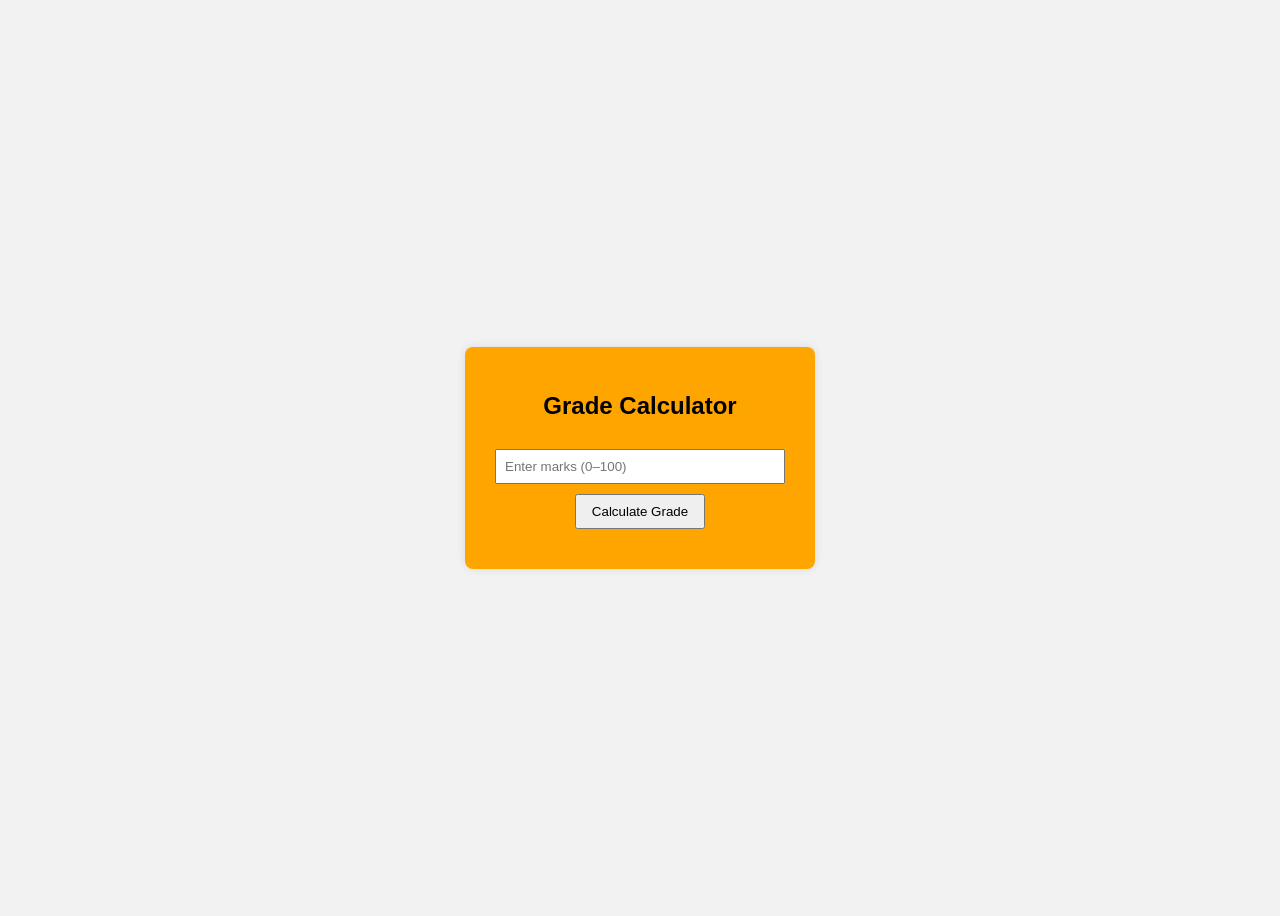
<file: index.html>
<!DOCTYPE html>
<html lang="en">
<head>
    <meta charset="UTF-8">
    <title>Grade Calculator</title>
    <style>
        body {
            font-family: Arial, sans-serif;
            background-color: #f2f2f2;
            display: flex;
            justify-content: center;
            align-items: center;
            height: 100vh;
        }
        .container {
            background:orange;
            padding: 25px;
            border-radius: 8px;
            width: 300px;
            box-shadow: 0 0 10px rgba(0,0,0,0.1);
            text-align: center;
        }
        input {
            width: 90%;
            padding: 8px;
            margin: 10px 0;
        }
        button {
            padding: 8px 15px;
            cursor: pointer;
        }
        #result {
            margin-top: 15px;
            font-weight: bold;
        }
    </style>
</head>
<body>

<div class="container">
    <h2>Grade Calculator</h2>
    
    <input type="number" id="marks" placeholder="Enter marks (0–100)">
    
    <button onclick="calculateGrade()">Calculate Grade</button>
    
    <div id="result"></div>
</div>

<script src="script.js"></script>
</body>
</html>
</file>
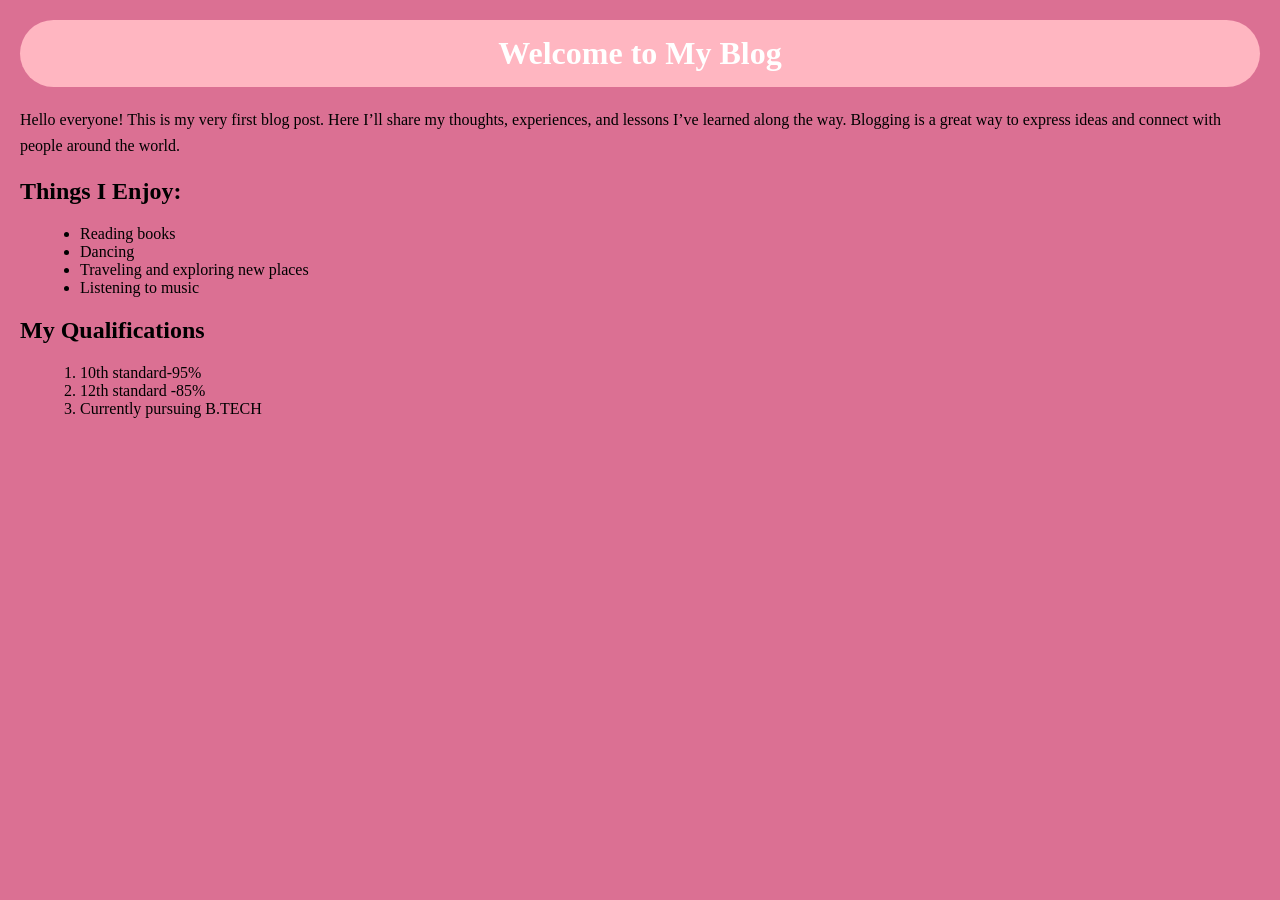
<file: blog.html>
<!DOCTYPE html>
<html lang="en">
<head>
    <title>My Blog</title>
    <style>
        body {
            font-family:'Times New Roman', Times, serif;
            margin: 20px;
            background-color:palevioletred;
        }
        header {
            background-color:lightpink;
            color: white;
            padding: 15px;
            text-align: center;
            border-radius: 100px;
        }
        h1 {
            margin: 0;                                        
        }
        p {
            font-size: 16px;
            line-height: 1.6;
        }
        section {
            margin-top: 20px;
        }
        ul, ol {
            margin-left: 20px;
        }
    </style>
</head>
<body>

    <header>
        <h1>Welcome to My Blog</h1>
    </header>

    <section>
        <p>
            Hello everyone! This is my very first blog post. 
            Here I’ll share my thoughts, experiences, and lessons I’ve learned along the way.  
            Blogging is a great way to express ideas and connect with people around the world.
        </p>

        <h2>Things I Enjoy:</h2>
        <ul>
            <li>Reading books</li>
            <li>Dancing</li>
            <li>Traveling and exploring new places</li>
            <li>Listening to music</li>
        </ul>

        <h2>My Qualifications</h2>
        <ol>
            <li>10th standard-95%</li>
            <li>12th standard -85%</li>
            <li>Currently pursuing B.TECH</li>
        </ol>
    </section>

</body>
</html>
</file>
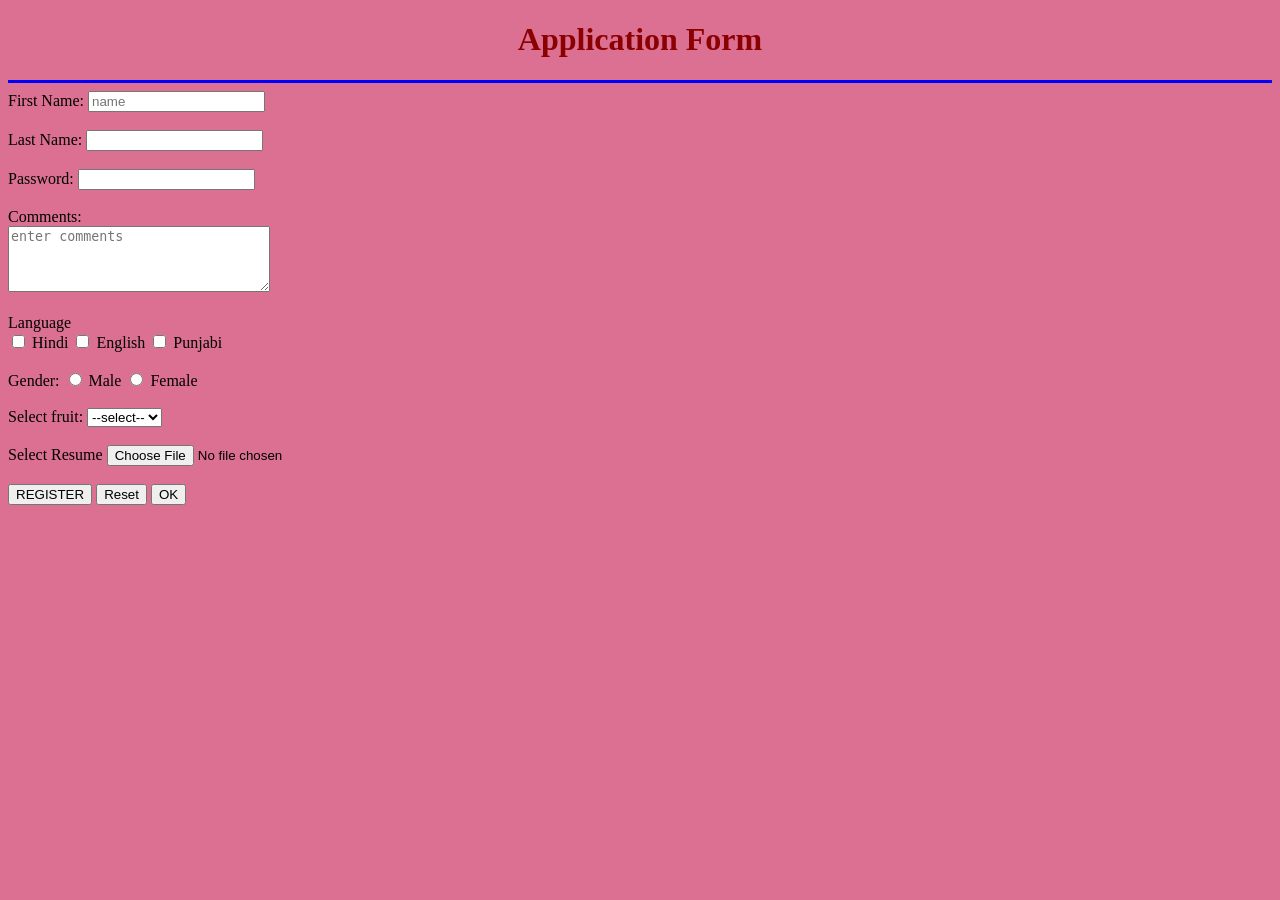
<file: forms.html>
<!DOCTYPE html>
<html>
<head>
    <title>Application Form</title>
</head>
<body bgcolor="palevioletred">
    <h1 align="center" style="color:darkred;">Application Form</h1>
    <hr color="blue" size="3">

    <form>
        <label>First Name:</label>
        <input type="text" name="fname" placeholder="name"><br><br>

        <label>Last Name:</label>
        <input type="text" name="lname"><br><br>

        <label>Password:</label>
        <input type="password" name="password"><br><br>


        <label>Comments:</label><br>
        <textarea name="comments" rows="4" cols="30" placeholder="enter comments"></textarea><br><br>

        <label>Language</label><br>
        <input type="checkbox" name="lang" value="Hindi"> Hindi
        <input type="checkbox" name="lang" value="English"> English
        <input type="checkbox" name="lang" value="Punjabi"> Punjabi
        <br><br>

        <label>Gender:</label>
        <input type="radio" name="gender" value="Male"> Male
        <input type="radio" name="gender" value="Female"> Female
        <br><br>

        <label>Select fruit:</label>
        <select name="fruit">
            <option>--select--</option>
            <option>Apple</option>
            <option>Mango</option>
            <option>Banana</option>
            <option>Orange</option>
        </select>
        <br><br>

        <label>Select Resume</label>
        <input type="file" name="resume">
        <br><br>

        <input type="submit" value="REGISTER">
        <input type="reset" value="Reset">
        <input type="button" value="OK">
    </form>
</body>
</html>
</file>
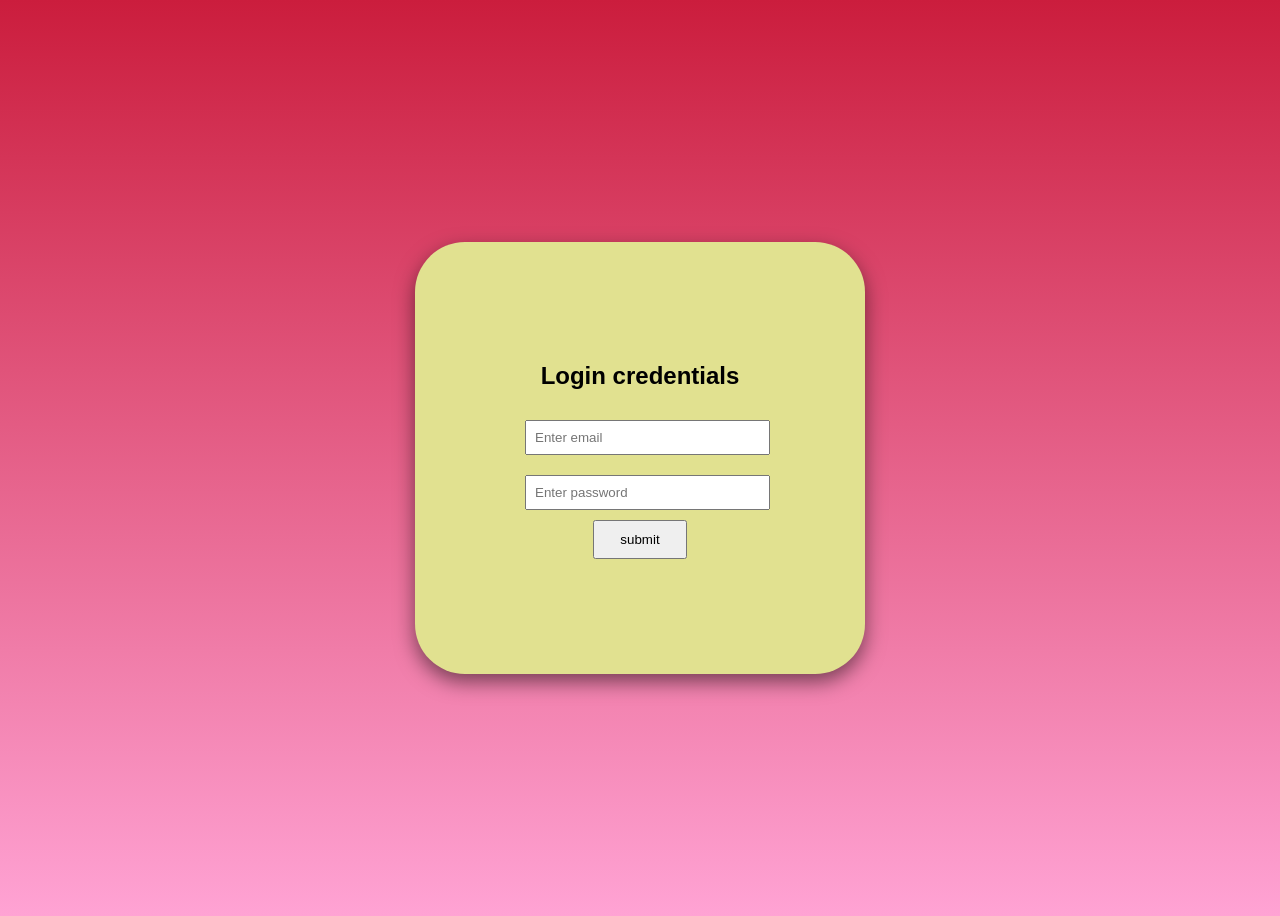
<file: login page.html>
<!DOCTYPE html>
<html lang="en">
<head>
    <meta charset="UTF-8">
    <title>Login credentials</title>
    <style>
        body {
            font-family: Arial, sans-serif;
            background: linear-gradient(to bottom,#cb1d3d, #ffa3d4);
            display: flex;
            justify-content: center;
            align-items: center;
            height: 100vh;
        }
        .container {
            background:rgb(225, 225, 144);
            padding: 100px;
            border-radius: 50px;
            width: 250px;
            text-align: center;
            box-shadow: 0 8px 20px rgba(0,0,0,0.5);
        }
        input {
            width: 90%;
            padding: 8px;
            margin: 10px ;
        }
        button {
            padding: 10px 25px;
            cursor: pointer;
        }
        #result {
            margin-top: 15px;
            font-weight: bold;
        }
    </style>
</head>
<body>

<div class="container">
    <h2>Login credentials </h2>
    
    <input type="text" id="login" placeholder="Enter email">
    <input type="password" id="pass" placeholder="Enter password">
    
    <button onclick="login()">submit</button>
    
    <div id="result">
        
    </div>
</div>

<script src="loginscript.js"></script>
</body>
</html>
</file>
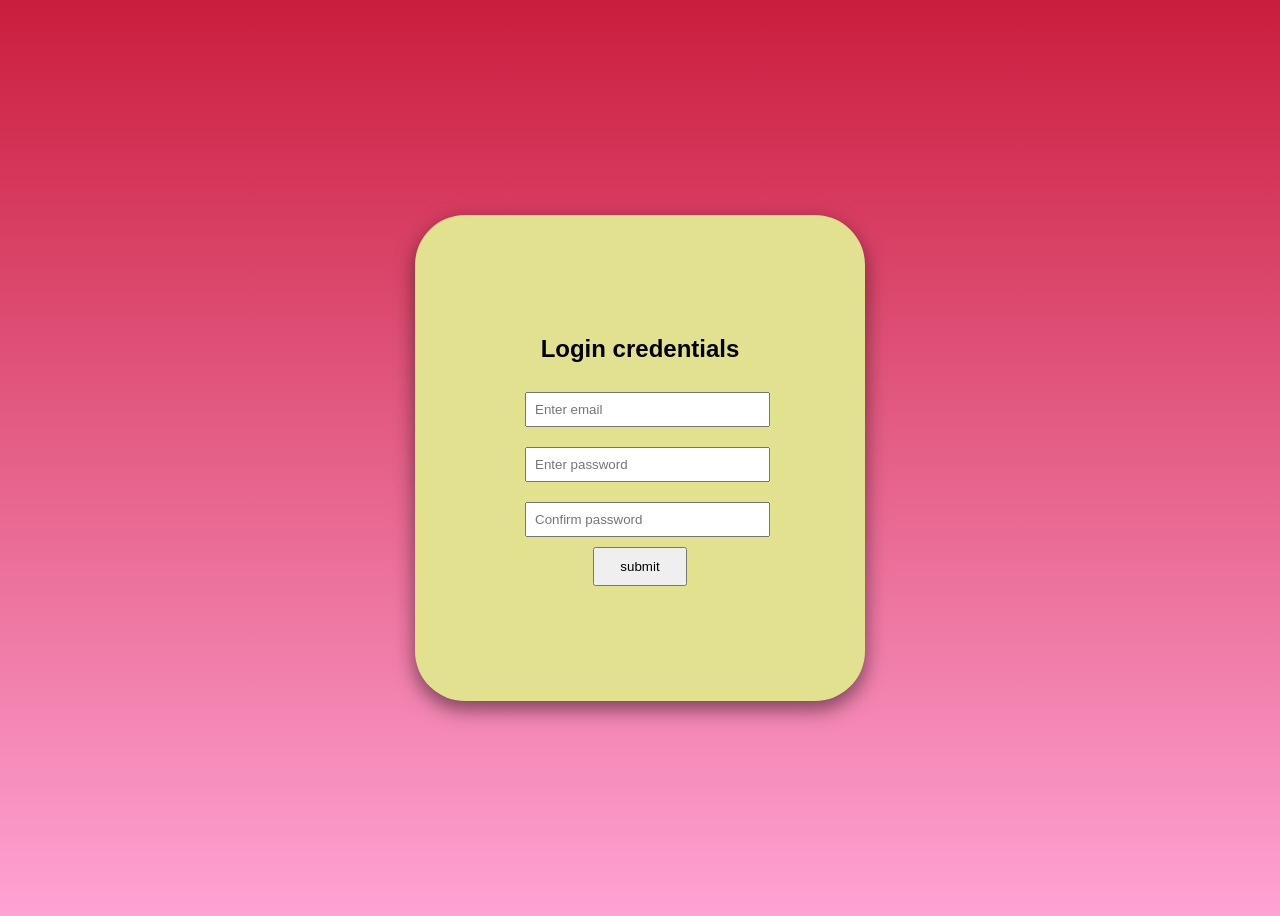
<file: mail.html>
<!DOCTYPE html>
<html lang="en">
<head>
    <meta charset="UTF-8">
    <title>Login credentials</title>
    <style>
        body {
            font-family: Arial, sans-serif;
            background: linear-gradient(to bottom,#cb1d3d, #ffa3d4);
            display: flex;
            justify-content: center;
            align-items: center;
            height: 100vh;
        }
        .container {
            background:rgb(225, 225, 144);
            padding: 100px;
            border-radius: 50px;
            width: 250px;
            text-align: center;
            box-shadow: 0 8px 20px rgba(0,0,0,0.5);
        }
        input {
            width: 90%;
            padding: 8px;
            margin: 10px ;
        }
        button {
            padding: 10px 25px;
            cursor: pointer;
        }
        #result {
            margin-top: 15px;
            font-weight: bold;
        }
    </style>
</head>
<body>

<div class="container">
    <h2>Login credentials </h2>
    
    <input type="text" id="login" placeholder="Enter email">
    <input type="password" id="pass" placeholder="Enter password" minlength="8">
    <input type="password" id="password" placeholder="Confirm password">
    
    <button onclick="login()">submit</button>
    
    <div id="result">
        
    </div>
</div>

<script src="mail.js"></script>
</body>
</html>
</file>
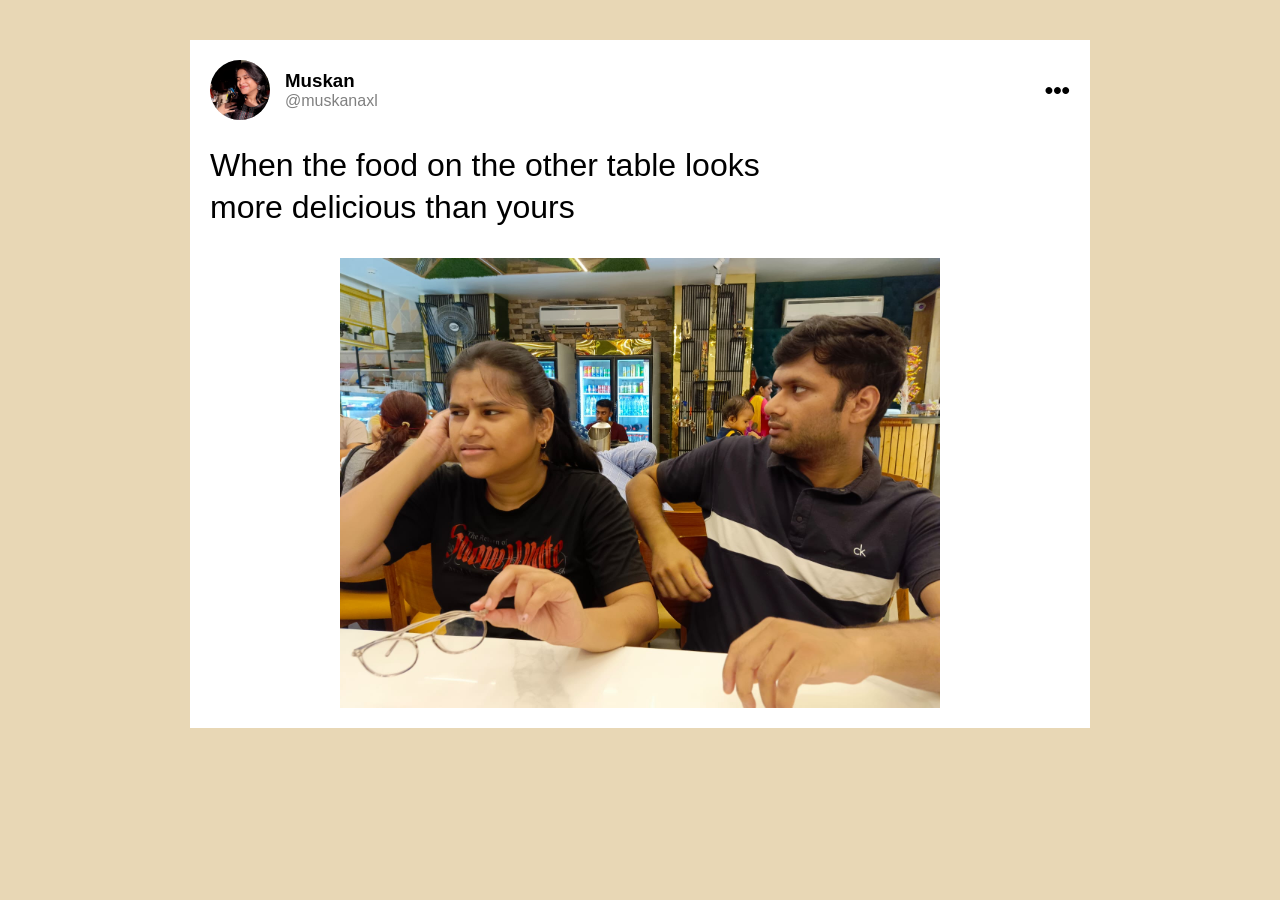
<file: meme.html>
<!DOCTYPE html>
<html lang="en">
<head>
    <meta charset="UTF-8">
    <meta name="viewport" content="width=device-width, initial-scale=1.0">
    <title>Meme</title>
    <link rel="stylesheet" href="meme.css">
</head>
<body>

    <div class="meme">
        <div class="top">

            <div class="profile">
                <img src="profile.jpeg" alt="Profile">

                <div class="name">
                    <h3>Muskan</h3>
                    <p>@muskanaxl</p>
                </div>

            </div>

            <h2>•••</h2>

        </div>
        <div class="text">
            <h1>
                When the food on the other table looks
                <br>
                more delicious than yours
            </h1>
        </div>
        <div class="image">

            <img src="meme.jpeg" alt="Meme Image">

        </div>

    </div>

</body>
</html>
</file>
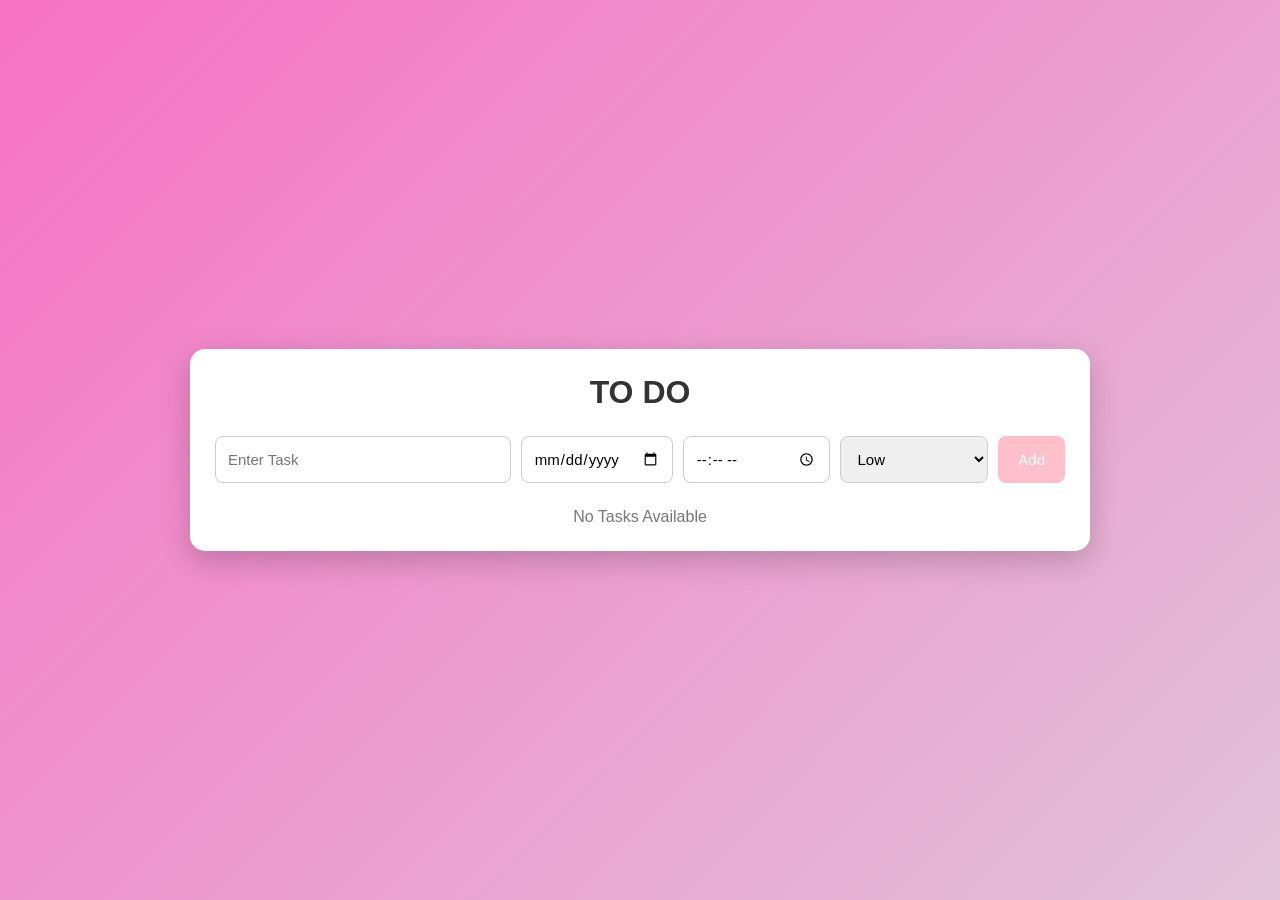
<file: todoapp.html>
<!DOCTYPE html>
<html lang="en">
<head>
<meta charset="UTF-8">
<meta name="viewport" content="width=device-width, initial-scale=1.0">
<title>Task Scheduler</title>

<style>

*{
    margin:0;
    padding:0;
    box-sizing:border-box;
    font-family:Arial, Helvetica, sans-serif;
}

body{
    background:linear-gradient(135deg,#f772c4,#e1c3d9);
    min-height:100vh;
    display:flex;
    justify-content:center;
    align-items:center;
    padding:30px;
}

.container{
    width:900px;
    max-width:100%;
    background:white;
    border-radius:15px;
    padding:25px;
    box-shadow:0 10px 30px rgba(0,0,0,.2);
}

h1{
    text-align:center;
    margin-bottom:25px;
    color:#333;
}

.input-section{
    display:grid;
    grid-template-columns:2fr 1fr 1fr 1fr auto;
    gap:10px;
    margin-bottom:25px;
}

.input-section input,
.input-section select{
    padding:12px;
    border:1px solid #ccc;
    border-radius:8px;
    font-size:15px;
}

.input-section button{
    background:pink;
    color:white;
    border:none;
    padding:12px 20px;
    border-radius:8px;
    cursor:pointer;
    font-size:15px;
}

.input-section button:hover{
    background:#f405b4;
}

.task{
    display:flex;
    justify-content:space-between;
    align-items:center;
    background:#f8f9fa;
    padding:15px;
    border-radius:10px;
    margin-bottom:12px;
    transition:.3s;
}

.task:hover{
    transform:translateY(-2px);
}

.left{
    display:flex;
    align-items:center;
    gap:15px;
}

.left input{
    width:20px;
    height:20px;
}

.task.completed .task-name{
    text-decoration:line-through;
    color:gray;
}

.task-name{
    font-size:17px;
    font-weight:bold;
}

.details{
    font-size:13px;
    color:#666;
    margin-top:4px;
}

.priority{
    padding:4px 10px;
    border-radius:20px;
    color:white;
    font-size:12px;
}

.low{
    background:green;
}

.medium{
    background:orange;
}

.high{
    background:red;
}

.delete-btn{
    background:red;
    color:white;
    border:none;
    padding:8px 12px;
    border-radius:6px;
    cursor:pointer;
}

.delete-btn:hover{
    background:darkred;
}

.empty{
    text-align:center;
    color:#777;
    margin-top:20px;
}

@media(max-width:750px){

.input-section{
    grid-template-columns:1fr;
}

.task{
    flex-direction:column;
    align-items:flex-start;
    gap:10px;
}

}

</style>

</head>
<body>

<div class="container">

<h1>TO DO</h1>

<div class="input-section">

<input type="text" id="taskInput" placeholder="Enter Task">

<input type="date" id="date">

<input type="time" id="time">

<select id="priority">
<option value="Low">Low</option>
<option value="Medium">Medium</option>
<option value="High">High</option>
</select>

<button onclick="addTask()">Add</button>

</div>

<div id="taskList"></div>

</div>

<script>

let tasks = JSON.parse(localStorage.getItem("tasks")) || [];

displayTasks();

function addTask(){

const taskInput=document.getElementById("taskInput");
const date=document.getElementById("date");
const time=document.getElementById("time");
const priority=document.getElementById("priority");

if(taskInput.value.trim()==""){
alert("Please enter a task");
return;
}

tasks.push({

name:taskInput.value,
date:date.value,
time:time.value,
priority:priority.value,
completed:false

});

saveTasks();

taskInput.value="";
date.value="";
time.value="";
priority.value="Low";

displayTasks();

}

function displayTasks(){

const taskList=document.getElementById("taskList");

taskList.innerHTML="";

if(tasks.length==0){

taskList.innerHTML="<p class='empty'>No Tasks Available</p>";
return;

}

tasks.sort((a,b)=>{

return new Date(a.date+" "+a.time)-new Date(b.date+" "+b.time);

});

tasks.forEach((task,index)=>{

const div=document.createElement("div");

div.className="task";

if(task.completed)
div.classList.add("completed");

let color="low";

if(task.priority=="Medium")
color="medium";

if(task.priority=="High")
color="high";

div.innerHTML=`

<div class="left">

<input type="checkbox"
${task.completed?"checked":""}
onchange="toggleTask(${index})">

<div>

<div class="task-name">${task.name}</div>

<div class="details">

📅 ${task.date || "No Date"}

&nbsp;&nbsp;

⏰ ${task.time || "No Time"}

&nbsp;&nbsp;

<span class="priority ${color}">
${task.priority}
</span>

</div>

</div>

</div>

<button class="delete-btn"
onclick="deleteTask(${index})">
Delete
</button>

`;

taskList.appendChild(div);

});

}

function toggleTask(index){

tasks[index].completed=!tasks[index].completed;

saveTasks();

displayTasks();

}

function deleteTask(index){

tasks.splice(index,1);

saveTasks();

displayTasks();

}

function saveTasks(){

localStorage.setItem("tasks",JSON.stringify(tasks));

}

</script>

</body>
</html>
</file>
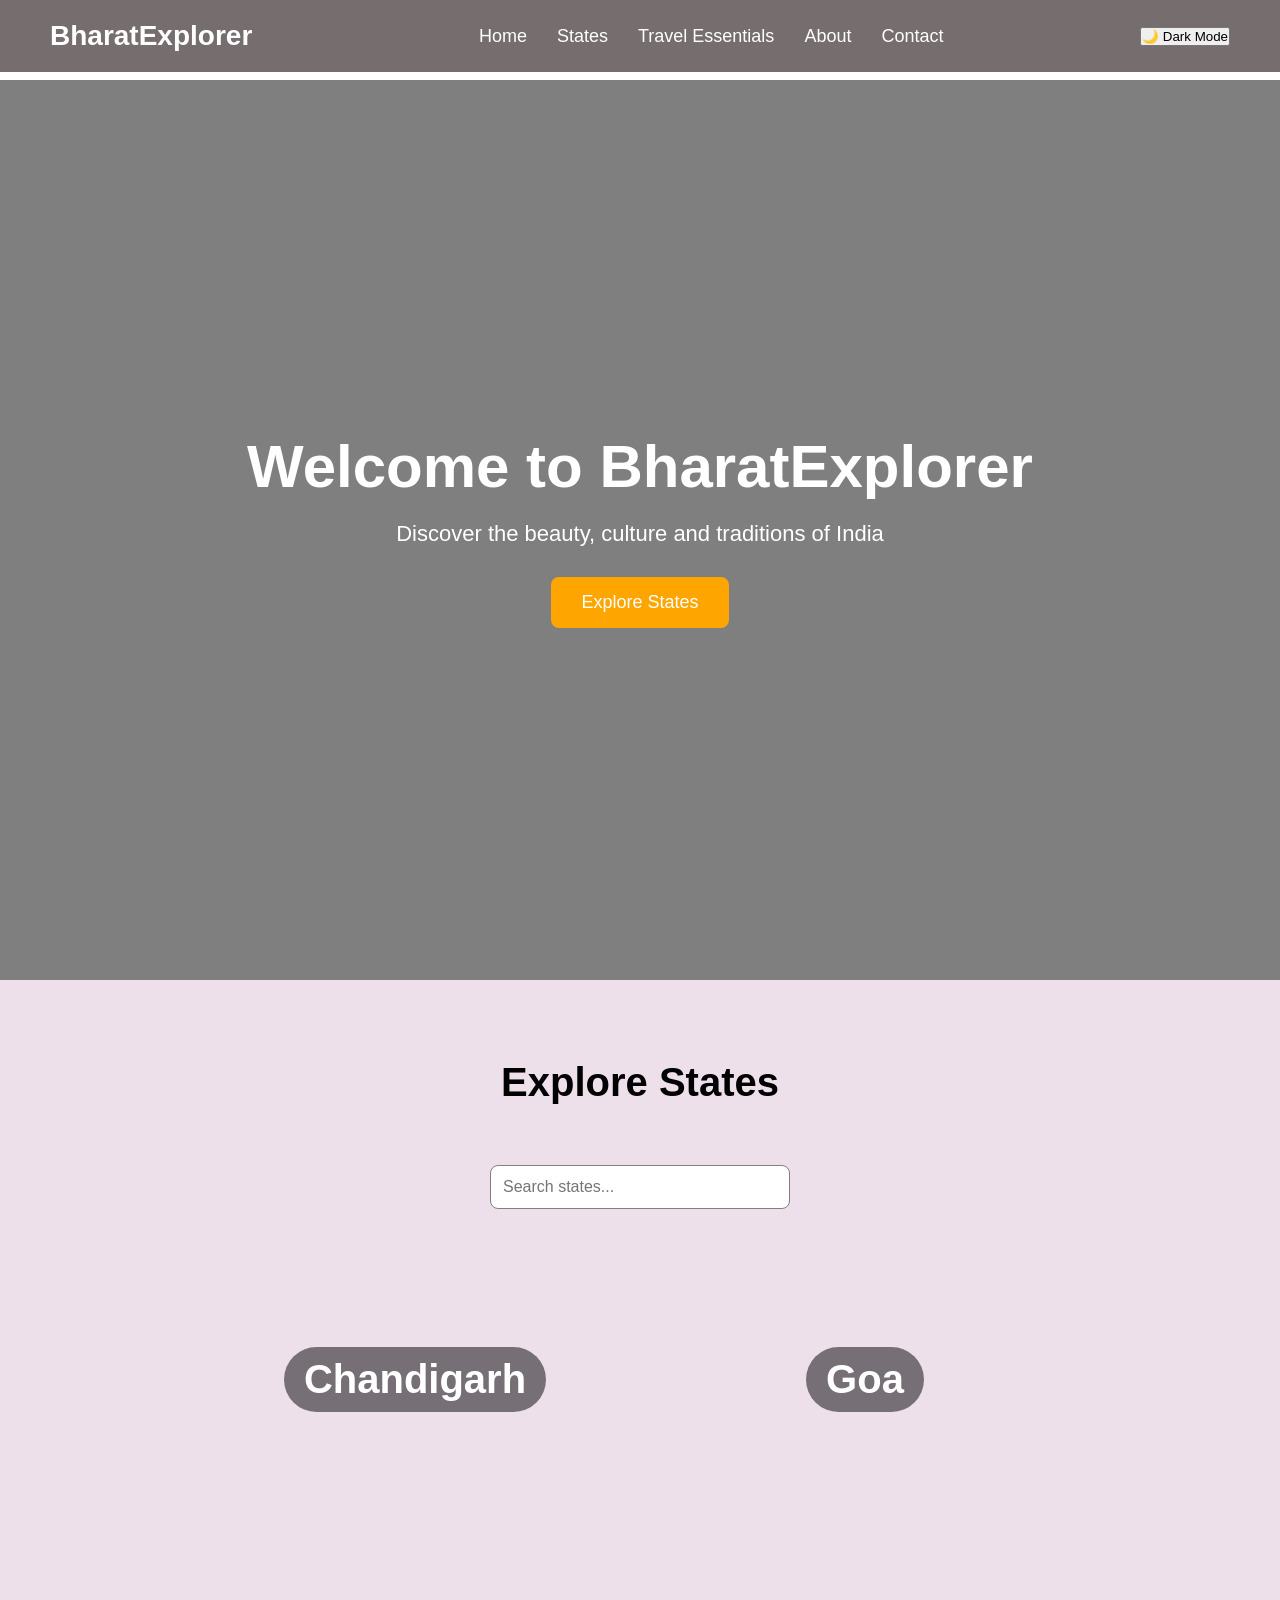
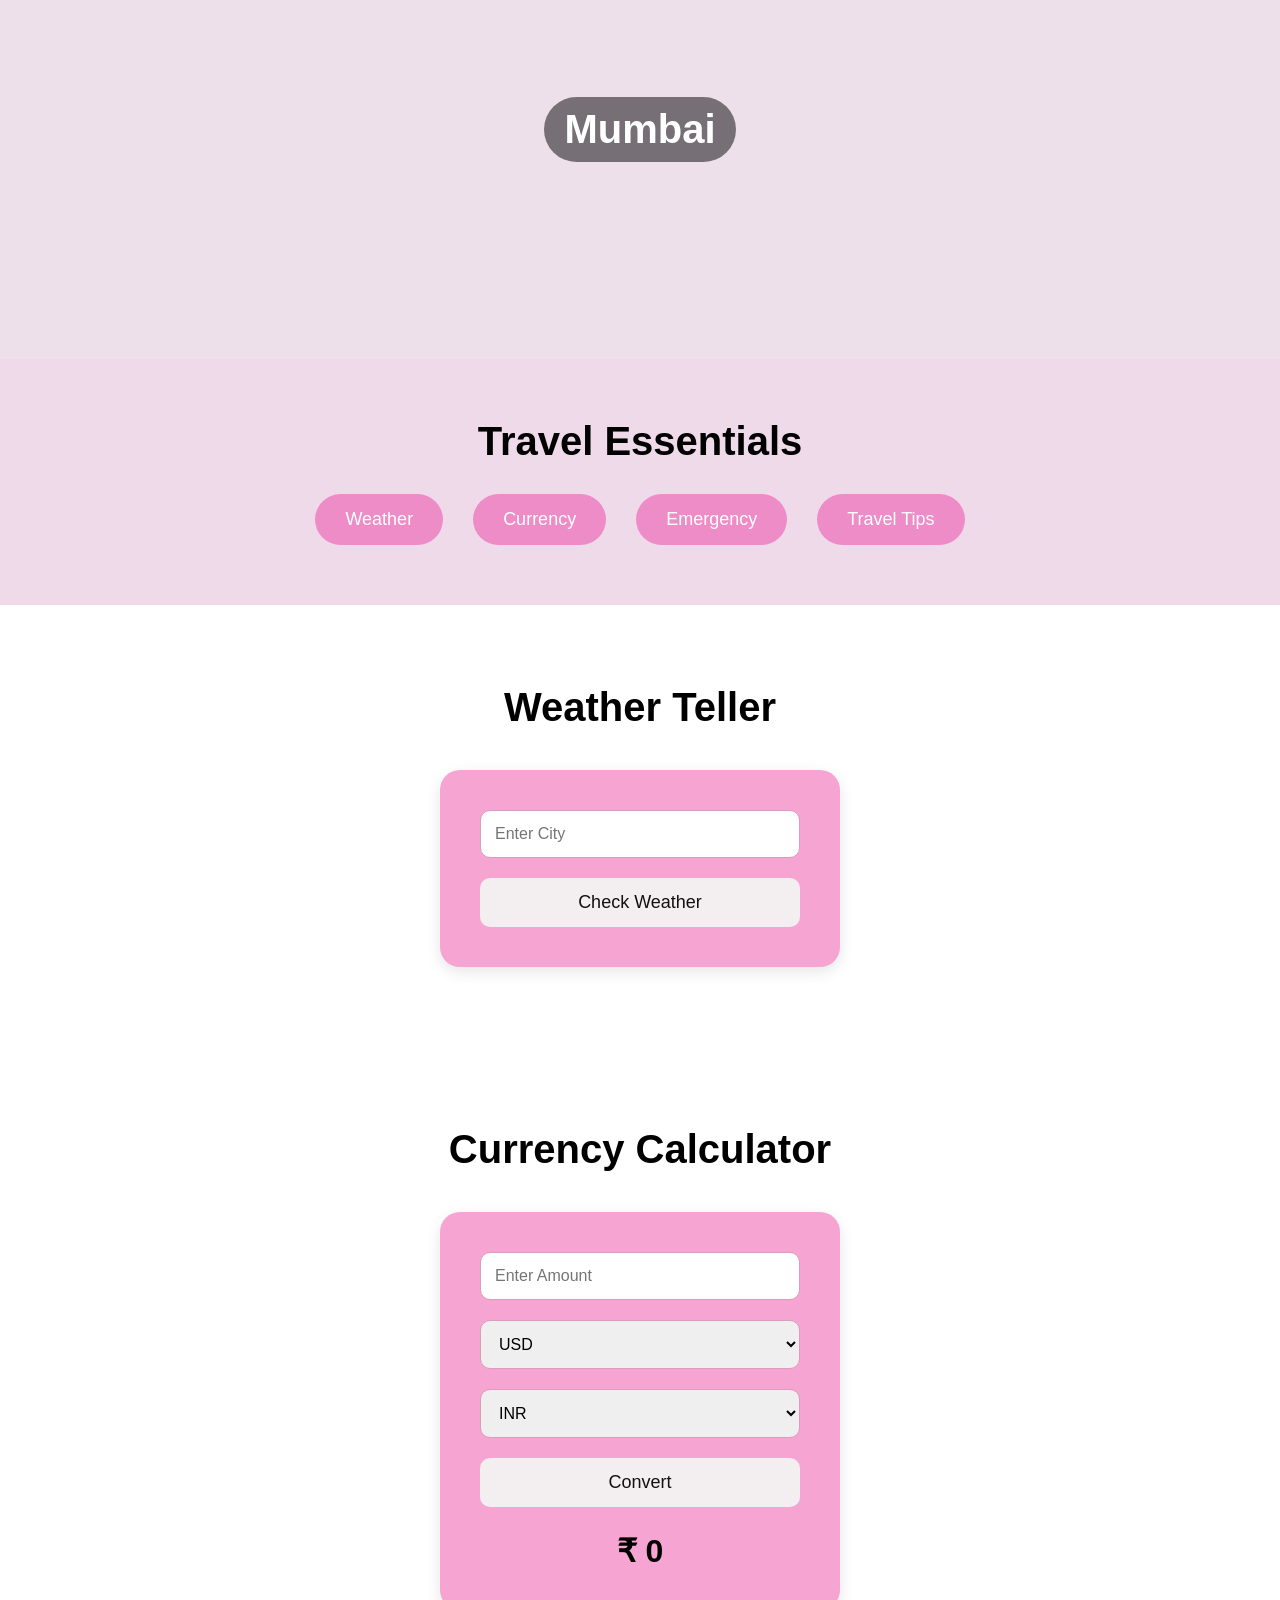
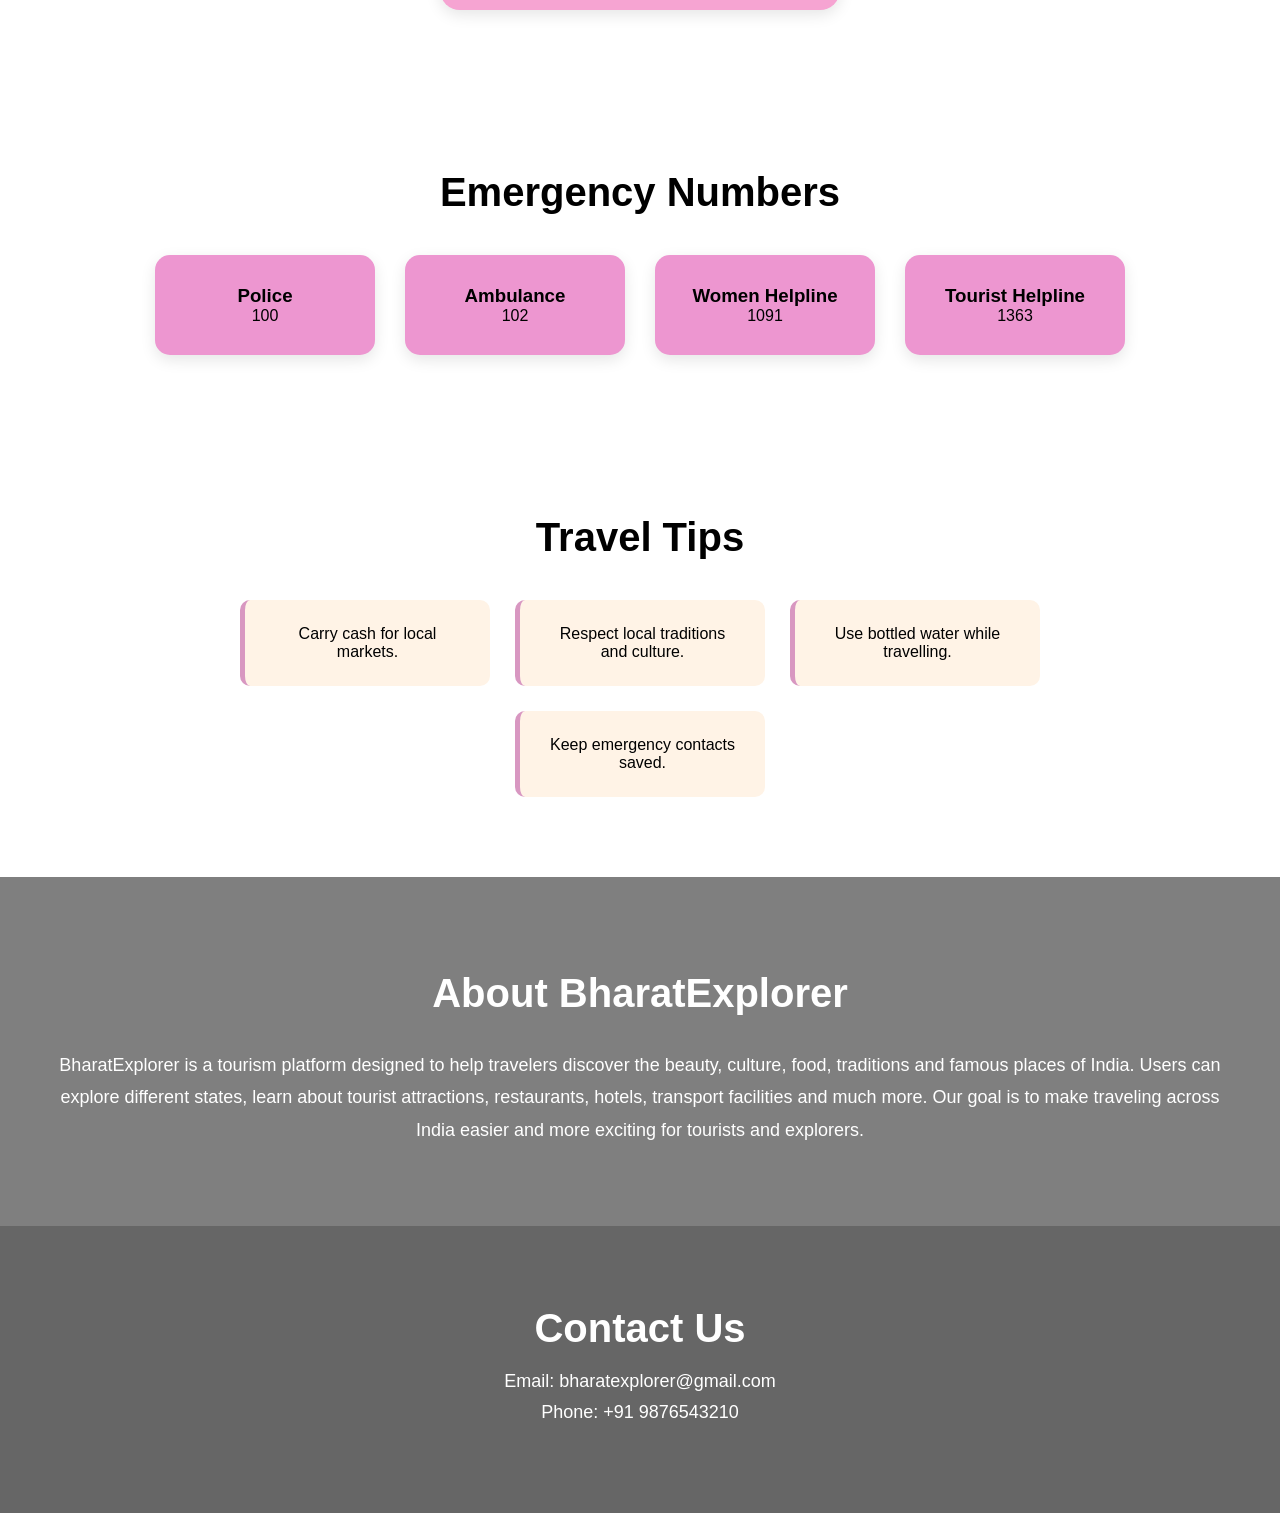
<file: BharatEXplorer/home.html>
<!DOCTYPE html>
<html lang="en">

<head>

    <meta charset="UTF-8">

    <meta name="viewport" content="width=device-width, initial-scale=1.0">

    <title>Bharat Explorer</title>

    <link rel="stylesheet" href="style.css">

</head>

<body>


    <!-- NAVBAR -->

    <nav>

        <div class="logo">
            BharatExplorer
        </div>

        <ul>

            <li><a href="#">Home</a></li>
            <li><a href="#states">States</a></li>
            <li><a href="#travel">Travel Essentials</a></li>
            <li><a href="#about">About</a></li>
            <li><a href="#contact">Contact</a></li>

        </ul>

        <button id="themeBtn">🌙 Dark Mode</button>

    </nav>



    <!-- HERO SECTION -->

    <section class="hero">

        <div class="overlay">

            <h1>Welcome to BharatExplorer</h1>

            <p>
                Discover the beauty, culture and traditions of India
            </p>

            <a href="#states" class="btn">
                Explore States
            </a>

        </div>

    </section>



    <!-- STATES SECTION -->

    <section id="states" class="states">

        <h2>Explore States</h2>

        <!-- SEARCH BAR -->

        <input type="text" id="searchBar" placeholder="Search states...">

        <div class="card-container">

            <a href="chandigarh.html" class="card state-card chandigarh">

                <span>Chandigarh</span>

            </a>

            <a href="goa.html" class="card state-card goa">

                <span>Goa</span>

            </a>

            <a href="mumbai.html" class="card state-card mumbai">

                <span>Mumbai</span>

            </a>

        </div>

    </section>




    <!-- TRAVEL ESSENTIALS NAVBAR -->

    <section id="travel" class="travel-nav">

        <h2>Travel Essentials</h2>

        <div class="travel-nav-container">

            <a href="#weather">Weather</a>

            <a href="#currency">Currency</a>

            <a href="#emergency">Emergency</a>

            <a href="#tips">Travel Tips</a>

        </div>

    </section>
    
<!-- WEATHER SECTION -->

<section id="weather" class="utility-section">

    <h2>Weather Teller</h2>

    <div class="utility-box">

        <input type="text" id="cityInput" placeholder="Enter City">

        <button id="weatherBtn">Check Weather</button>

        <div id="weatherResult"></div>

    </div>

</section>


<!-- CURRENCY SECTION -->

<section id="currency" class="utility-section">

    <h2>Currency Calculator</h2>

    <div class="utility-box">

        <input type="number" id="amount" placeholder="Enter Amount">

        <select id="fromCurrency">

            <option value="USD">USD</option>
            <option value="EUR">EUR</option>
            <option value="GBP">GBP</option>
            <option value="INR">INR</option>

        </select>

        <select id="toCurrency">

            <option value="INR">INR</option>
            <option value="USD">USD</option>
            <option value="EUR">EUR</option>

        </select>

        <button id="convertBtn">Convert</button>

        <div class="result-box">
            <div id="currencyResult">
                <h3>₹ 0</h3>
            </div>
        </div>

    </div>

</section>

    <!-- EMERGENCY SECTION -->

    <section id="emergency" class="utility-section">

        <h2>Emergency Numbers</h2>

        <div class="emergency-container">

            <div class="emergency-card">

                <h3>Police</h3>

                <p>100</p>

            </div>

            <div class="emergency-card">

                <h3>Ambulance</h3>

                <p>102</p>

            </div>

            <div class="emergency-card">

                <h3>Women Helpline</h3>

                <p>1091</p>

            </div>

            <div class="emergency-card">

                <h3>Tourist Helpline</h3>

                <p>1363</p>

            </div>

        </div>

    </section>



    <!-- TRAVEL TIPS SECTION -->

    <section id="tips" class="utility-section">

        <h2>Travel Tips</h2>

        <div class="tips-container">

            <div class="tip-card">
                Carry cash for local markets.
            </div>

            <div class="tip-card">
                Respect local traditions and culture.
            </div>

            <div class="tip-card">
                Use bottled water while travelling.
            </div>

            <div class="tip-card">
                Keep emergency contacts saved.
            </div>

        </div>

    </section>



    <!-- ABOUT SECTION -->

    <section id="about" class="about">

        <h2>About BharatExplorer</h2>

        <p>

            BharatExplorer is a tourism platform designed to help travelers
            discover the beauty, culture, food, traditions and famous places
            of India. Users can explore different states, learn about tourist
            attractions, restaurants, hotels, transport facilities and much more.
            Our goal is to make traveling across India easier and more exciting
            for tourists and explorers.

        </p>

    </section>



    <!-- CONTACT SECTION -->

    <section id="contact" class="contact">

        <h2>Contact Us</h2>

        <p>Email: bharatexplorer@gmail.com</p>

        <p>Phone: +91 9876543210</p>

    </section>



    <!-- JAVASCRIPT FILE -->

    <script src="script.js"></script>

</body>

</html>
</file>
<file: meme.css>
*{
    margin:0;
    padding:0;
    box-sizing:border-box;
}

body{
    background-color:#e8d7b5;
    display:flex;
    justify-content:center;
    padding:40px;
    font-family:Arial, Helvetica, sans-serif;
}

.meme{
    background-color:white;
    width:900px;
    padding:20px;
}

.top{
    display:flex;
    justify-content:space-between;
    align-items:center;
}

.profile{
    display:flex;
    align-items:center;
    gap:15px;
}

.profile img{
    width:60px;
    height:60px;
    border-radius:50%;
    object-fit:cover;
    background-color:lightgray;
}

.name h3{
    font: size 28px;
}

.name p{
    color:gray;
    font: size 22px;
}

.top h2{
    font: size 30px;
}

.text{
    margin-top:25px;
    margin-bottom:30px;
}

.text h1{
    font-weight:normal;
    line-height:1.3;
}

.image{
    display:flex;
    justify-content:center;
}

.image img{
    width:600px;
    height:auto;
    background-color:lightgray;
}
</file>
<file: BharatEXplorer/style.css>
* {margin: 0;padding: 0;box-sizing: border-box;}

html {
    scroll-behavior: smooth;
}

body {
    font-family: Arial, sans-serif;
    /* FIX: prevents content hiding behind fixed navbar */
    padding-top: 80px;
}

/*NAVBAR*/

nav {
    width: 100%;
    display: flex;
    justify-content: space-between;
    align-items: center;
    padding: 20px 50px;
    background-color: rgba(60, 49, 49, 0.7);
    position: fixed;
    top: 0;
    left: 0;
    z-index: 1000;
}

.logo {
    color: white;
    font-size: 28px;
    font-weight: bold;
}

nav ul {
    display: flex;
    list-style: none;
}

nav ul li {
    margin-left: 30px;
}

nav ul li a {
    color: white;
    text-decoration: none;
    font-size: 18px;
}

nav ul li a:hover {
    color: orange;
}


/* HERO SECTION*/

.hero {
    height: 100vh;
    background-image: url("https://images.unsplash.com/photo-1524492412937-b28074a5d7da?q=80&w=1200&auto=format&fit=crop");
    background-size: cover;
    background-position: center;
}

.overlay {
    width: 100%;
    height: 100vh;
    background-color: rgba(0, 0, 0, 0.5);
    display: flex;
    flex-direction: column;
    justify-content: center;
    align-items: center;
    text-align: center;
}

.overlay h1 {
    color: white;
    font-size: 60px;
    margin-bottom: 20px;
}

.overlay p {
    color: white;
    font-size: 22px;
    margin-bottom: 30px;
}


/* BUTTON */

.btn {
    background-color: orange;
    color: white;
    padding: 15px 30px;
    text-decoration: none;
    border-radius: 8px;
    font-size: 18px;
}

.btn:hover {
    background-color: darkorange;
}


/* STATES SECTION*/

.states {
    padding: 80px 50px;
    text-align: center;
    background-color: rgba(227, 204, 222, 0.6);
}

.states h2 {
    font-size: 40px;
    margin-bottom: 40px;
}

/* FIX: ensure cards wrap properly */
.card-container {
    display: flex;
    justify-content: center;
    gap: 50px;
    flex-wrap: wrap;
}

.card {
    width: 400px;
    height: 300px;
    border-radius: 20px;
    display: flex;
    justify-content: center;
    align-items: center;
    text-decoration: none;
    color: white;
    font-size: 40px;
    font-weight: bold;
    background-size: cover;
    background-position: center;
    transition: 0.3s;
}

.card:hover {
    transform: scale(1.05);
}

.card span {
    background-color: rgba(0, 0, 0, 0.5);
    padding: 10px 20px;
    border-radius: 50px;
}

.goa {
    background-image: url("https://images.unsplash.com/photo-1507525428034-b723cf961d3e?q=80&w=1600&auto=format&fit=crop");
}

.mumbai {
    background-image: url("https://images.unsplash.com/photo-1529253355930-ddbe423a2ac7?q=80&w=1600&auto=format&fit=crop");
}

.chandigarh {
    background-image: url("https://chandigarhtourism.in/images/v2/headers/elante-mall-chandigarh-tourism-header.jpg");
}


/* TRAVEL NAVBAR*/

.travel-nav {
    padding: 60px 10%;
    background-color: #efdaea;
    text-align: center;
}

.travel-nav h2 {
    font-size: 40px;
    margin-bottom: 30px;
}

.travel-nav-container {
    display: flex;
    justify-content: center;
    gap: 30px;
    flex-wrap: wrap;
}

.travel-nav-container a {
    text-decoration: none;
    background-color: rgb(238, 140, 200);
    color: white;
    padding: 15px 30px;
    border-radius: 50px;
    font-size: 18px;
    transition: 0.3s;
}

.travel-nav-container a:hover {
    background-color: rgb(241, 137, 196);
    transform: scale(1.05);
}


/* UTILITY SECTIONS */

.utility-section {
    padding: 80px 10%;
    text-align: center;
}

.utility-section h2 {
    font-size: 40px;
    margin-bottom: 40px;
}

.utility-box {
    width: 400px;
    margin: auto;
    padding: 40px;
    background-color: rgb(246, 164, 210);
    border-radius: 20px;
    box-shadow: 0 5px 15px rgba(0, 0, 0, 0.1);
}

.utility-box input,
.utility-box select {
    width: 100%;
    padding: 14px;
    margin-bottom: 20px;
    border-radius: 10px;
    border: 1px solid #dc9cbb;
    font-size: 16px;
}

.utility-box button {
    width: 100%;
    padding: 14px;
    border: none;
    background: rgb(243, 239, 241);
    color: rgb(18, 17, 17);
    font-size: 18px;
    border-radius: 10px;
    cursor: pointer;
}

.utility-box button:hover {
    background: rgb(246, 3, 177);
    color: white;
}

.result-box {
    margin-top: 25px;
}

.result-box h3 {
    font-size: 32px;
}


/* EMERGENCY */

.emergency-container {
    display: flex;
    justify-content: center;
    gap: 30px;
    flex-wrap: wrap;
}

.emergency-card {
    width: 220px;
    padding: 30px;
    background: rgb(237, 150, 208);
    border-radius: 15px;
    box-shadow: 0 5px 15px rgba(0, 0, 0, 0.1);
}


/* TIPS*/

.tips-container {
    display: flex;
    justify-content: center;
    gap: 25px;
    flex-wrap: wrap;
}

.tip-card {
    width: 250px;
    padding: 25px;
    background: #fff3e6;
    border-left: 5px solid rgb(216, 151, 193);
    border-radius: 10px;
}

/* ABOUT*/

.about {
    padding: 80px 50px;
    background-image: url("https://images.unsplash.com/photo-1464822759023-fed622ff2c3b?q=80&w=1200&auto=format&fit=crop");
    background-size: cover;
    background-position: center;
    color: white;
    text-align: center;
    background-color: rgba(0, 0, 0, 0.5);
    background-blend-mode: darken;
    line-height: 1.8;
    font-size: 18px;
}

.about h2 {
    font-size: 40px;
    margin-bottom: 20px;
}


/* CONTACT*/

.contact {
    padding: 80px 50px;
    text-align: center;
    background-image: url("https://images.unsplash.com/photo-1626621341517-bbf3d9990a23?q=80&w=1200&auto=format&fit=crop");
    background-size: cover;
    background-position: center;
    background-color: rgba(0, 0, 0, 0.6);
    background-blend-mode: darken;
    color: white;
}

.contact h2 {
    font-size: 40px;
    margin-bottom: 20px;
}

.contact p {
    font-size: 18px;
    margin-bottom: 10px;
}


/*  RESPONSIVE - HOMEPAGE*/

@media (max-width: 768px) {
    nav { padding: 20px; }
    nav ul { display: none; }
    .overlay h1 { font-size: 40px; }
    .utility-box { width: 100%; }
    .card { width: 100%; }
}


/* STATE PAGES — HERO*/

.state-hero {
    height: 75vh;
    display: flex;
    justify-content: center;
    align-items: center;
}

.goa-hero {
    background: linear-gradient(rgba(0,0,0,0.5), rgba(0,0,0,0.5)),
    url("https://images.unsplash.com/photo-1512343879784-a960bf40e7f2?q=80&w=1200");
    background-size: cover;
    background-position: center;
}

.mumbai-hero {
    background: linear-gradient(rgba(0,0,0,0.5), rgba(0,0,0,0.5)),
    url("https://images.unsplash.com/photo-1570168007204-dfb528c6958f?q=80&w=1200");
    background-size: cover;
    background-position: center;
}

.chandigarh-hero {
    background: linear-gradient(rgba(0,0,0,0.5), rgba(0,0,0,0.5)),
    url("https://s7ap1.scene7.com/is/image/incredibleindia/rock-garden-chandigarh-attr-hero-2?qlt=82&ts=1742163153902");
    background-size: cover;
    background-position: center;
}

.state-overlay {
    background-color: rgba(0, 0, 0, 0.4);
    padding: 50px 70px;
    border-radius: 20px;
    text-align: center;
    color: white;
}

.state-overlay h1 {
    font-size: 70px;
    margin-bottom: 20px;
}

.state-overlay p {
    font-size: 24px;
}


/*  QUICK INFO*/

.quick-info {
    display: flex;
    justify-content: center;
    gap: 30px;
    flex-wrap: wrap;
    padding: 70px 8%;
    background-color: #fafafa;
}

.info-box {
    width: 260px;
    background-color: white;
    padding: 30px;
    border-radius: 15px;
    text-align: center;
    box-shadow: 0 4px 15px rgba(0, 0, 0, 0.1);
    transition: 0.3s;
}

.info-box:hover {
    transform: translateY(-8px);
}

.info-box h3 {
    font-size: 18px;
    color: orange;
    margin-bottom: 10px;
}

.info-box p {
    font-size: 20px;
    font-weight: bold;
}


/* STATE SECTION*/

.state-section {
    padding: 80px 6%;
    text-align: center;
}

.state-section h2 {
    font-size: 40px;
    margin-bottom: 40px;
}


/* TOUR CARDS*/

.tour-card {
    width: 320px;
    background-color: white;
    border-radius: 15px;
    overflow: hidden;
    box-shadow: 0 4px 15px rgba(0, 0, 0, 0.1);
    transition: 0.3s;
    cursor: pointer;
}

.tour-card:hover {
    transform: translateY(-10px);
}

.tour-card img {
    width: 100%;
    height: 220px;
    object-fit: cover;
}

.tour-card h3 {
    font-size: 22px;
    margin: 15px 15px 8px;
}

.tour-card p {
    font-size: 15px;
    margin: 0 15px 20px;
    color: #555;
    line-height: 1.5;
}


/* FOOD CARDS*/

.food-grid {
    display: grid;
    grid-template-columns: repeat(2, 1fr);
    gap: 25px;
    max-width: 1100px;
    margin: 0 auto;
}

.food-card {
    display: flex;
    background-color: white;
    border-radius: 15px;
    overflow: hidden;
    box-shadow: 0 4px 15px rgba(0, 0, 0, 0.1);
    transition: 0.3s;
    cursor: pointer;
}

.food-card:hover {
    transform: translateY(-8px);
}

.food-card img {
    width: 150px;
    height: 150px;
    object-fit: cover;
    flex-shrink: 0;
}

.food-card-info {
    padding: 20px;
    text-align: left;
}

.food-card-info h3 {
    font-size: 20px;
    margin-bottom: 8px;
}

.food-card-info p {
    font-size: 14px;
    color: #555;
    line-height: 1.5;
}


/* HOTEL CARDS*/

.hotel-grid {
    display: grid;
    grid-template-columns: repeat(2, 1fr);
    gap: 25px;
    max-width: 1100px;
    margin: 0 auto;
}

.hotel-card {
    width: 100%;
    background-color: white;
    border-radius: 15px;
    overflow: hidden;
    box-shadow: 0 4px 15px rgba(0, 0, 0, 0.1);
    transition: 0.3s;
    position: relative;
}

.hotel-card:hover {
    transform: translateY(-10px);
}

.hotel-card img {
    width: 100%;
    height: 240px;
    object-fit: cover;
}

.hotel-price-badge {
    position: absolute;
    top: 15px;
    right: 15px;
    background-color: orange;
    color: white;
    padding: 6px 14px;
    border-radius: 20px;
    font-size: 14px;
    font-weight: bold;
}

.hotel-card-body {
    padding: 18px;
}

.hotel-card-body h3 {
    font-size: 20px;
    margin-bottom: 8px;
}

.hotel-card-body p {
    font-size: 14px;
    color: #555;
    line-height: 1.5;
}

.hotel-stars {
    color: orange;
    font-size: 16px;
    margin-bottom: 6px;
}


/* HIGHLIGHT BANNER */

.highlight-banner {
    margin: 0 6% 60px;
    border-radius: 20px;
    overflow: hidden;
    position: relative;
    height: 300px;
}

.highlight-banner img {
    width: 100%;
    height: 100%;
    object-fit: cover;
}

.highlight-banner-text {
    position: absolute;
    top: 0;
    left: 0;
    width: 100%;
    height: 100%;
    background: linear-gradient(to right, rgba(0,0,0,0.6) 40%, transparent);
    display: flex;
    flex-direction: column;
    justify-content: center;
    padding: 0 50px;
    color: white;
}

.highlight-banner-text h3 {
    font-size: 34px;
    margin-bottom: 12px;
}

.highlight-banner-text p {
    font-size: 16px;
    max-width: 400px;
    line-height: 1.6;
}


/*  LIGHTBOX*/

.lightbox {
    display: none;
    position: fixed;
    top: 0;
    left: 0;
    width: 100%;
    height: 100%;
    background-color: rgba(0, 0, 0, 0.9);
    z-index: 9999;
    justify-content: center;
    align-items: center;
}

.lightbox.active {
    display: flex;
}

.lightbox img {
    max-width: 85vw;
    max-height: 85vh;
    border-radius: 10px;
    object-fit: contain;
}

.lightbox-close {
    position: absolute;
    top: 20px;
    right: 30px;
    color: white;
    font-size: 36px;
    cursor: pointer;
}

.lightbox-close:hover {
    color: orange;
}


/* DARK MODE */

.dark-mode{
    background-color: #121212;
    color: white;
}

.dark-mode nav{
    background-color: rgba(0,0,0,0.9);
}

.dark-mode .card{
    background-color: #1e1e1e;
    color: white;
}

.dark-mode section{
    background-color: #181818;
}

.dark-mode footer{
    background-color: black;
    color: white;
}

#searchBar{
    width: 300px;
    padding: 12px;
    margin: 20px;
    border-radius: 8px;
    border: 1px solid gray;
    font-size: 16px;
}


/*RESPONSIVE - STATE PAGES */

@media (max-width: 768px) {

    .state-overlay {
        padding: 30px;
    }

    .state-overlay h1 {
        font-size: 40px;
    }

    .state-overlay p {
        font-size: 18px;
    }

    .tour-card {
        width: 100%;
        max-width: 380px;
    }

    .food-grid {
        grid-template-columns: 1fr;
    }

    .food-card {
        flex-direction: column;
    }

    .food-card img {
        width: 100%;
        height: 200px;
    }

    .hotel-grid {
        grid-template-columns: 1fr;
    }

    .hotel-card {
        width: 100%;
    }

    .info-box {
        width: 100%;
        max-width: 320px;
    }

    .highlight-banner {
        height: 200px;
    }

    .highlight-banner-text h3 {
        font-size: 22px;
    }
}


/* BOOKING FORM */

.booking-section{
    padding: 60px 20px;
    text-align: center;
}

.booking-form{
    max-width: 400px;
    margin: auto;
    display: flex;
    flex-direction: column;
    gap: 15px;
}

.booking-form input,
.booking-form select{
    padding: 12px;
    border-radius: 6px;
    border: 1px solid gray;
    font-size: 16px;
}

.booking-form button{
    padding: 12px;
    border: none;
    border-radius: 6px;
    background-color: #ff9800;
    color: white;
    font-size: 16px;
    cursor: pointer;
}

#bookingMessage{
    margin-top: 15px;
    font-weight: bold;
    color: green;
}

.rating{
    font-size: 30px;
    cursor: pointer;
}

.star{
    color: gray;
    transition: 0.2s;
}

.star:hover{
    transform: scale(1.2);
}

.favorite{
    display: flex;
    align-items: center;
    gap: 10px;
    cursor: pointer;
    font-size: 18px;
    margin: 10px 0;
}

.heart{
    font-size: 22px;
    transition: 0.2s;
}

.favorite:hover .heart{
    transform: scale(1.2);
}
</file>
